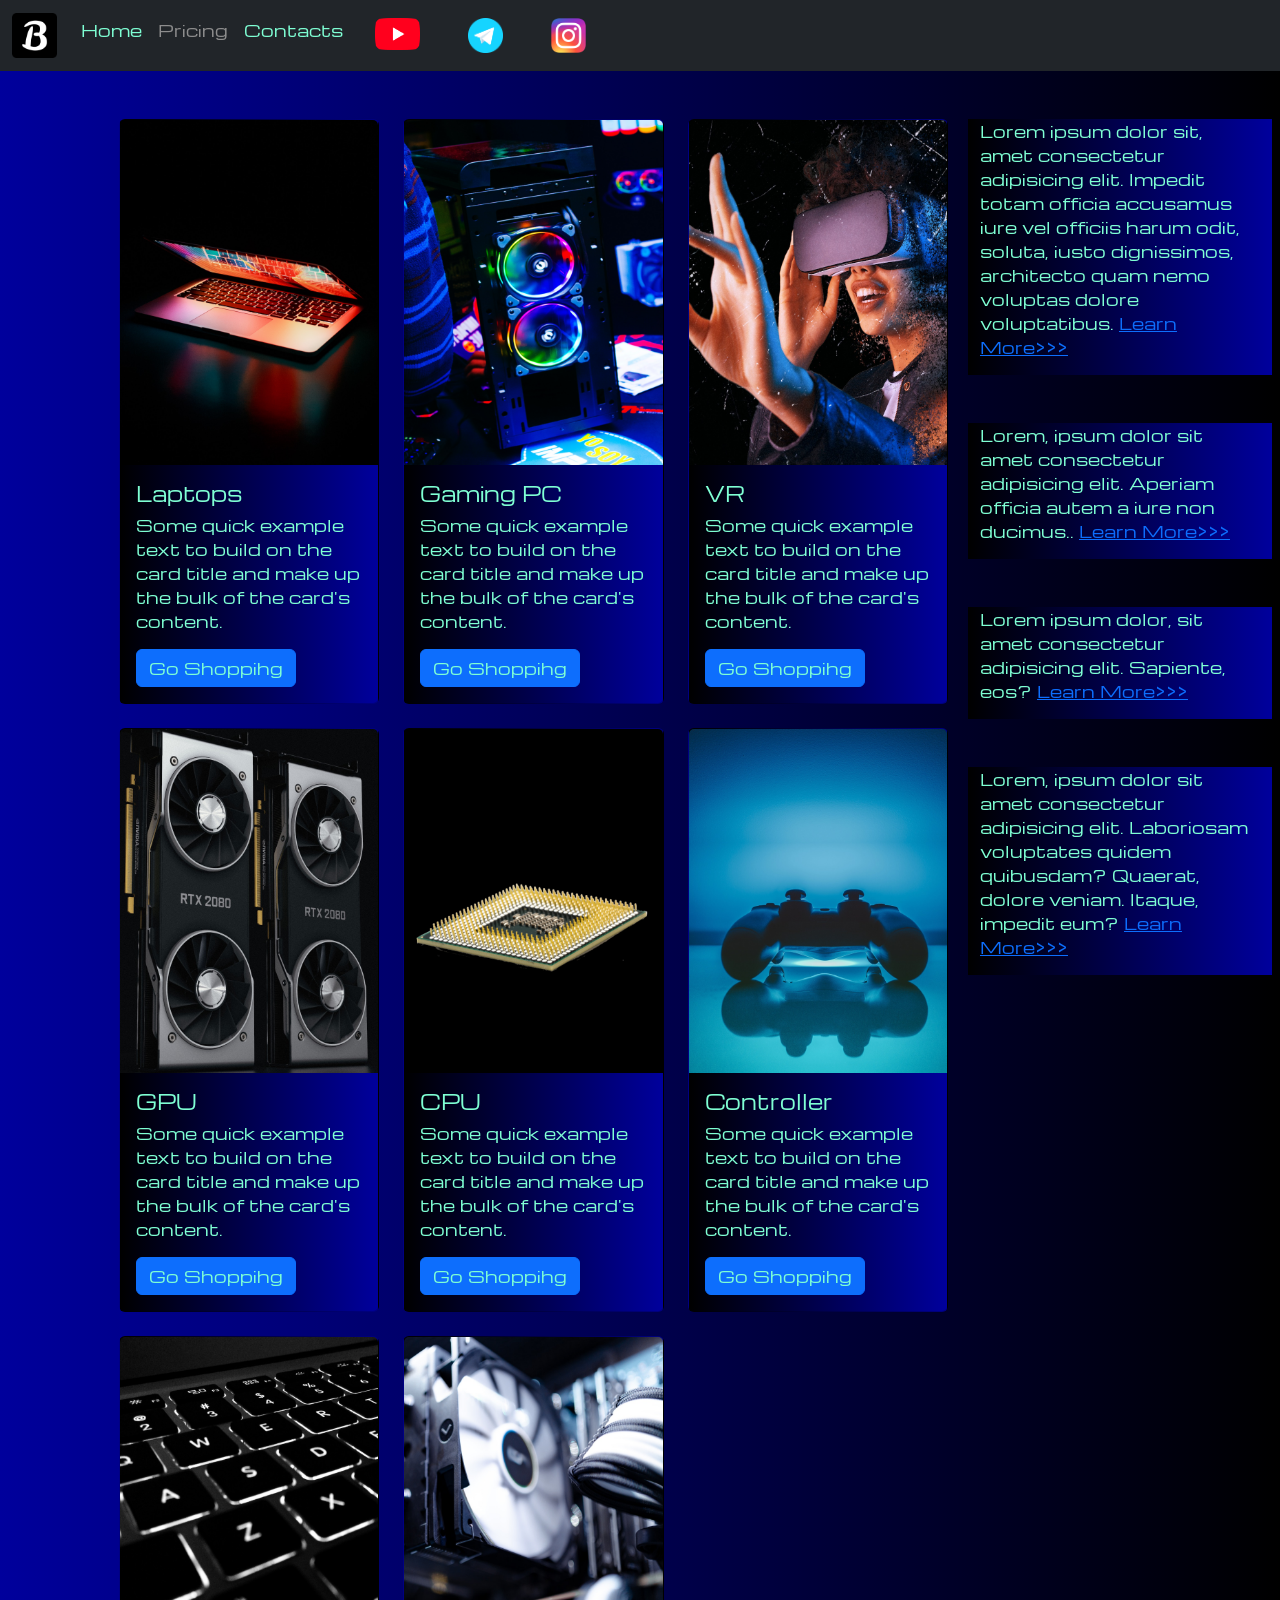
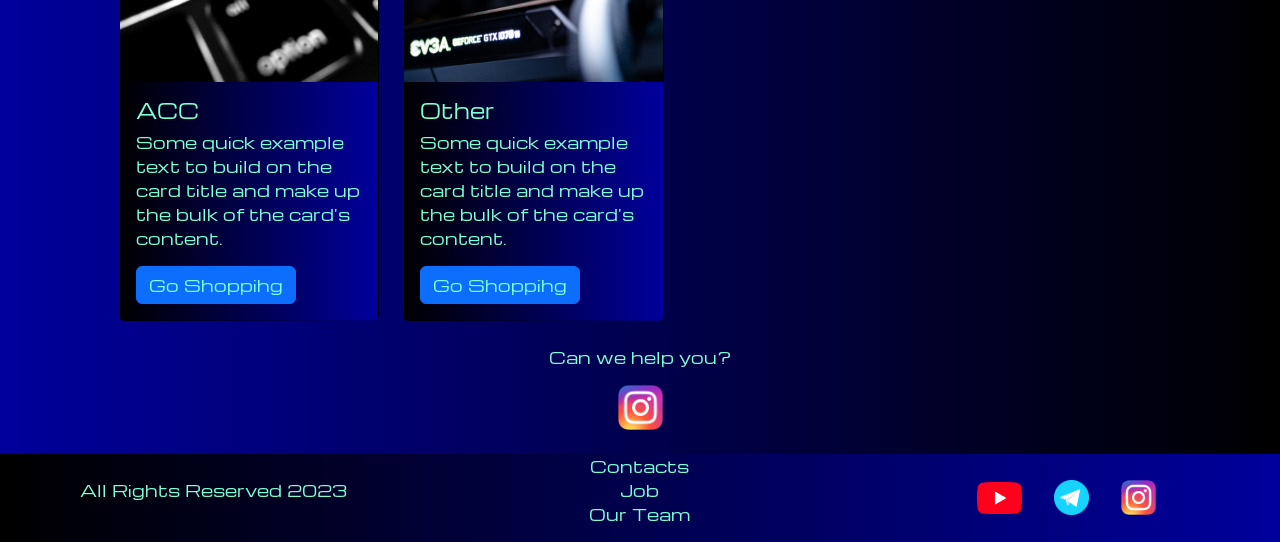
<file: pricing.html>
<!DOCTYPE html>
<html lang="en">
  <head>
    <meta charset="UTF-8" />
    <meta http-equiv="X-UA-Compatible" content="IE=edge" />
    <meta name="viewport" content="width=device-width, initial-scale=1.0" />
    <link
      href="https://cdn.jsdelivr.net/npm/bootstrap@5.3.0-alpha1/dist/css/bootstrap.min.css"
      rel="stylesheet"
      integrity="sha384-GLhlTQ8iRABdZLl6O3oVMWSktQOp6b7In1Zl3/Jr59b6EGGoI1aFkw7cmDA6j6gD"
      crossorigin="anonymous"
    />
    <link rel="stylesheet" href="source/styles/mycss.css" />
    <title>Pricing</title>
    <link
      rel="apple-touch-icon"
      sizes="180x180"
      href="source/files/favicon/apple-touch-icon.png"
    />
    <link
      rel="icon"
      type="image/png"
      sizes="32x32"
      href="source/files/favicon/favicon-32x32.png"
    />
    <link
      rel="icon"
      type="image/png"
      sizes="16x16"
      href="source/files/favicon/favicon-16x16.png"
    />
    <link rel="manifest" href="source/files/favicon/site.webmanifest" />
  </head>
  <body>
    <header>
      <nav class="navbar navbar-expand-lg bg-dark">
        <div class="container-fluid">
          <a class="navbar-brand" href="/"
            ><img src="source\files\logo-b.png" alt="logo"
          /></a>
          <button
            class="navbar-toggler"
            type="button"
            data-bs-toggle="collapse"
            data-bs-target="#navbarNav"
            aria-controls="navbarNav"
            aria-expanded="false"
            aria-label="Toggle navigation"
          >
            <span class="navbar-toggler-icon"></span>
          </button>
          <div class="collapse navbar-collapse" id="navbarNav">
            <ul class="navbar-nav">
              <li class="nav-item">
                <a class="nav-link" aria-current="page" href="/"
                  >Home</a
                >
              </li>
              <li class="nav-item">
                <a class="nav-link active" href="pricing.html">Pricing</a>
              </li>
              <li class="nav-item">
                <a class="nav-link" href="pricing.html">Contacts</a>
              </li>
              <li class="nav-item">
                <a class="nav-link" href="pricing.html">
                  <img
                    style="width: 45px; margin-inline: 1em"
                    src="source/files/yt.png"
                    alt="..."
                  />
                </a>
              </li>
              <li class="nav-item">
                <a class="nav-link" href="pricing.html">
                  <img
                    style="width: 35px; margin-inline: 1em"
                    src="source/files/tg.png"
                    alt="..."
                  />
                </a>
              </li>
              <li class="nav-item">
                <a class="nav-link" href="pricing.html">
                  <img
                    style="width: 35px; margin-inline: 1em"
                    src="source/files/phone.png"
                    alt="..."
                  />
                </a>
              </li>
            </ul>
          </div>
        </div>
      </nav>
    </header>
    <section>
      <div class="container-fluid mt-4">
        <div class="row">
          <div class="col-lg-1"></div>

          <div class="col-lg-8 col-md-12">
            <div class="row">
              <div class="col-lg-4 col-md-6 mt-4">
                <div class="card">
                  <a href="#">
                    <img
                      src="source/images/laptop.png"
                      class="card-img-top"
                      alt="laptop"
                    />
                  </a>
                  <div class="card-body">
                    <h5 class="card-title"><a href="#">Laptops</a></h5>
                    <p class="card-text">
                      <a href="#">
                        Some quick example text to build on the card title and
                        make up the bulk of the card's content.
                      </a>
                    </p>
                    <a href="#" class="btn btn-primary">Go Shoppihg</a>
                  </div>
                </div>
              </div>
              <div class="col-lg-4 col-md-6 mt-4">
                <div class="card">
                  <img
                    src="source/images/gaming pc.png"
                    class="card-img-top"
                    alt="gaming pc"
                  />
                  <div class="card-body">
                    <h5 class="card-title">Gaming PC</h5>
                    <p class="card-text">
                      Some quick example text to build on the card title and
                      make up the bulk of the card's content.
                    </p>
                    <a href="#" class="btn btn-primary">Go Shoppihg</a>
                  </div>
                </div>
              </div>
              <div class="col-lg-4 col-md-6 mt-4">
                <div class="card">
                  <img
                    src="source/images/vr.png"
                    class="card-img-top"
                    alt="vr"
                  />
                  <div class="card-body">
                    <h5 class="card-title">VR</h5>
                    <p class="card-text">
                      Some quick example text to build on the card title and
                      make up the bulk of the card's content.
                    </p>
                    <a href="#" class="btn btn-primary">Go Shoppihg</a>
                  </div>
                </div>
              </div>
              <div class="col-lg-4 col-md-6 mt-4">
                <div class="card">
                  <img
                    src="source/images/gpu.png"
                    class="card-img-top"
                    alt="gpu"
                  />
                  <div class="card-body">
                    <h5 class="card-title">GPU</h5>
                    <p class="card-text">
                      Some quick example text to build on the card title and
                      make up the bulk of the card's content.
                    </p>
                    <a href="#" class="btn btn-primary">Go Shoppihg</a>
                  </div>
                </div>
              </div>
              <div class="col-lg-4 col-md-6 mt-4">
                <div class="card">
                  <img
                    src="source/images/cpu.png"
                    class="card-img-top"
                    alt="cpu"
                  />
                  <div class="card-body">
                    <h5 class="card-title">CPU</h5>
                    <p class="card-text">
                      Some quick example text to build on the card title and
                      make up the bulk of the card's content.
                    </p>
                    <a href="#" class="btn btn-primary">Go Shoppihg</a>
                  </div>
                </div>
              </div>
              <div class="col-lg-4 col-md-6 mt-4">
                <div class="card">
                  <img
                    src="source/images/controller.png"
                    class="card-img-top"
                    alt="controller"
                  />
                  <div class="card-body">
                    <h5 class="card-title">Controller</h5>
                    <p class="card-text">
                      Some quick example text to build on the card title and
                      make up the bulk of the card's content.
                    </p>
                    <a href="#" class="btn btn-primary">Go Shoppihg</a>
                  </div>
                </div>
              </div>
              <div class="col-lg-4 col-md-6 mt-4">
                <div class="card">
                  <img
                    src="source/images/acc.png"
                    class="card-img-top"
                    alt="acc"
                  />
                  <div class="card-body">
                    <h5 class="card-title">ACC</h5>
                    <p class="card-text">
                      Some quick example text to build on the card title and
                      make up the bulk of the card's content.
                    </p>
                    <a href="#" class="btn btn-primary">Go Shoppihg</a>
                  </div>
                </div>
              </div>
              <div class="col-lg-4 col-md-6 mt-4">
                <div class="card">
                  <img
                    src="source/images/other.png"
                    class="card-img-top"
                    alt="other"
                  />
                  <div class="card-body">
                    <h5 class="card-title">Other</h5>
                    <p class="card-text">
                      Some quick example text to build on the card title and
                      make up the bulk of the card's content.
                    </p>
                    <a href="#" class="btn btn-primary">Go Shoppihg</a>
                  </div>
                </div>
              </div>
            </div>
          </div>

          <div class="col-lg-3 col-md-12">
            <div class="row px-2">
              <div class="col-lg-12 sidebar my-4">
                <p>
                  Lorem ipsum dolor sit, amet consectetur adipisicing elit.
                  Impedit totam officia accusamus iure vel officiis harum odit,
                  soluta, iusto dignissimos, architecto quam nemo voluptas
                  dolore voluptatibus. <a href="#">Learn More>>></a>
                </p>
              </div>
              <div class="col-lg-12 sidebar my-4">
                <p>
                  Lorem, ipsum dolor sit amet consectetur adipisicing elit.
                  Aperiam officia autem a iure non ducimus..
                  <a href="#">Learn More>>></a>
                </p>
              </div>
              <div class="col-lg-12 sidebar my-4">
                <p>
                  Lorem ipsum dolor, sit amet consectetur adipisicing elit.
                  Sapiente, eos? <a href="#">Learn More>>></a>
                </p>
              </div>
              <div class="col-lg-12 sidebar my-4">
                <p>
                  Lorem, ipsum dolor sit amet consectetur adipisicing elit.
                  Laboriosam voluptates quidem quibusdam? Quaerat, dolore
                  veniam. Itaque, impedit eum? <a href="#">Learn More>>></a>
                </p>
              </div>
            </div>
          </div>
        </div>
        <div class="col-lg-12 col-md-12 text-center mt-4">
          <p>Can we help you?</p>
        </div>
        <div class="col-lg-12 col-md-12 text-center">
          <img
            class="call-anim"
            style="width: 45px"
            src="source/files/phone.png"
            alt="..."
          />
        </div>
      </div>
    </section>
    <footer class="mt-4">
      <div class="container-fluid">
        <div class="row">
          <div class="col-lg-4 col-md-12 footer-text text-center">
            <p>All Rights Reserved 2023</p>
          </div>
          <div class="col-lg-4 col-md-12 footer-text text-center">
            <p>
              Contacts <br />
              Job <br />
              Our Team
            </p>
          </div>
          <div class="col-lg-4 col-md-12 footer-text media-links">
            <img
              style="width: 45px; margin-inline: 1em"
              src="source/files/yt.png"
              alt="..."
            />
            <img
              style="width: 35px; margin-inline: 1em"
              src="source/files/tg.png"
              alt="..."
            />
            <img
              style="width: 35px; margin-inline: 1em"
              src="source/files/phone.png"
              alt="..."
            />
          </div>
        </div>
      </div>
    </footer>

    <script
      src="https://cdn.jsdelivr.net/npm/bootstrap@5.3.0-alpha1/dist/js/bootstrap.bundle.min.js"
      integrity="sha384-w76AqPfDkMBDXo30jS1Sgez6pr3x5MlQ1ZAGC+nuZB+EYdgRZgiwxhTBTkF7CXvN"
      crossorigin="anonymous"
    ></script>
  </body>
</html>
</file>
<file: source/styles/mycss.css>
@import url("https://fonts.googleapis.com/css?family=Michroma&display=swap");

body {
  font-family: Michroma, serif;
  background: linear-gradient(90deg, #00009c 0%, #000000 100%);
}

p {
  color: aquamarine;
}

.nav-link {
  color: aquamarine;
}

.navbar-nav .nav-link.active {
  color: rgb(141, 141, 141);
}

.navbar-brand img {
  width: 45px;
}

.navbar-toggler {
  background-color: rgb(141, 141, 141);
}

.sidebar {
  color: aquamarine;
  background: linear-gradient(270deg, #00009c 0%, #000000 100%);
}

.card {
  background: linear-gradient(270deg, #00009c 0%, #000000 100%);
  color: aquamarine;
}

.card a {
  text-decoration: none;
  color: aquamarine;
}

.slide-text,
.footer-text {
  color: aquamarine;
  margin: auto auto;
}

footer,
.btn-outline-primary {
  background: linear-gradient(270deg, #00009c 0%, #000000 100%);
}

.media-links {
  display: flex;
  justify-content: center;
  align-items: center;
}

.call-anim {
  animation: call 2s ease 0s infinite normal forwards;
}

@keyframes call {
  0%,
  100% {
    transform: translateX(0%);
    transform-origin: 50% 50%;
  }

  15% {
    transform: translateX(-30px) rotate(-6deg);
  }

  30% {
    transform: translateX(15px) rotate(6deg);
  }

  45% {
    transform: translateX(-15px) rotate(-3.6deg);
  }

  60% {
    transform: translateX(9px) rotate(2.4deg);
  }

  75% {
    transform: translateX(-6px) rotate(-1.2deg);
  }
}

@media (max-width: 755px) {
  .carousel-indicators {
    display: none;
  }
}
</file>
